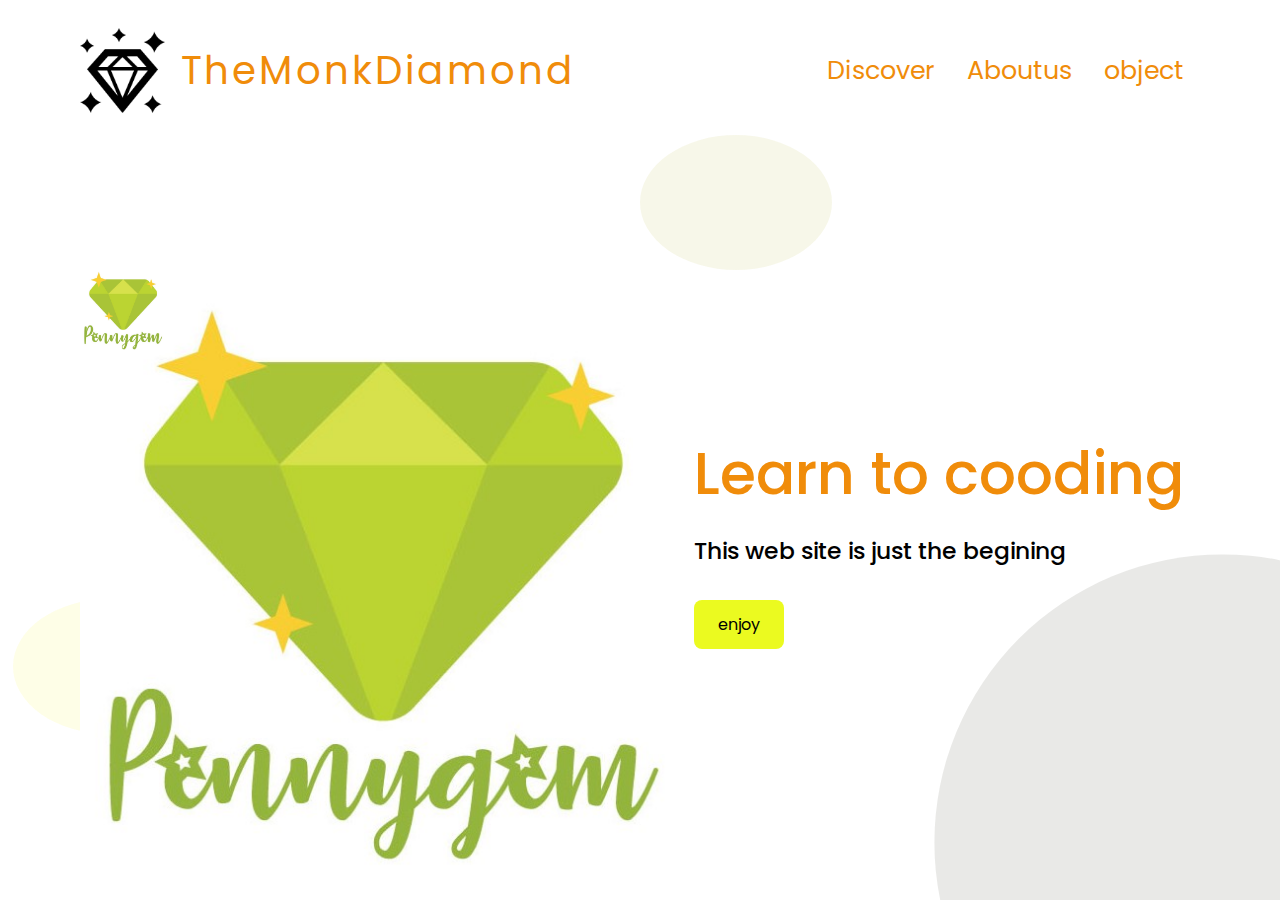
<file: index.html>
<!DOCTYPE html>
<html lang="en">
<head>
    <meta charset="UTF-8">
    <meta http-equiv="X-UA-Compatible" content="IE=edge">
    <meta name="viewport" content="width=device-width, initial-scale=1.0">
    <link rel="stylesheet" href="styles/index.css">
    <link rel="stylesheet" href="styles/index3.css">
    <title >The Monk Diamond Discovery </title>
</head>
<body class="container full-height-grow">
    
<header class="main-header">
    <a  class="brand-logo">
        <img class="img" src="images/iconmonstr-diamond-9-240.png" alt="diamond">
    <div  class="brand-logo-name">
        TheMonkDiamond
    </div>
</a>
    <nav class="main-nav">
        <ul>
            <li> <a href="index2.html ">Discover</a> </li>
            <li> <a href="aboutus.html">Aboutus</a></li>
            <li ><a href="https://getcodingkids.com/resource/the-monk-diamond/">object</a></li>
    </ul>
    </nav>
</header>
<section class="home-main-section">
    <div class="img-group">
<div class="team-img">
     <img src="/images/diamond.jpg" alt="">
</div>
   </div>
    <div class="text">
        <h1 class="title">
Learn to cooding
        </h1>
        <span class="text1">
            This web site is just the begining 
            
                </span>
                <a href="index.html" class="btn"> enjoy</a>
    </div>
    <div class="home-page-circle1"></div>
    <div class="home-page-circle2"></div>
    <div class="home-page-circle3"></div>
</section>
    
</body>
</html>
</file>
<file: styles/index.css>
@import url('https://fonts.googleapis.com/css2?family=Poppins:wght@500&display=swap');


*,*::before,*::after{
    box-sizing: border-box;
}
img{
    width: 85px;
    height: 85px;
}
body{
    background-color: white ;
    padding: 0;
    font-family: poppins, sans-serif;
    font-size: 1.22rem;
    min-height:100vh;
    margin: 0%;
    
}
.full-height-grow{
    display: flex;
    flex-direction: column;
    flex-grow: 1;

}
.brand-logo {
    display: flex;
    align-items: center;
    font-size: 29pt;
    color: rgb(240, 140, 10);
    text-decoration: none;

 }
 .brand-logo-name {
    margin-left: 1rem;
    letter-spacing: 3px;
   
    
 }
 .main-nav ul , .footer-nav ul{
     display: flex;
     margin: 0;
     padding: 0;
     list-style: none;

 }
 .main-nav a , .footer-nav a {
     color: rgb(240, 140, 10) ;
     text-decoration: none;
     padding: 1rem;
     font-size: 19pt;

 }
 .main-nav a:hover , .footer-nav a:hover{
     color:black;
 }
 .main-header , .main-footer{
    display: flex;
     justify-content:space-between;
     align-items: center;
  
 }
 .main-header{
    height: 140px;

 }
 .main-footer{
     height: 70px;
     background-color: greenyellow;
     font-weight: bold;
 }
 .socialmedia-link svg {
     width: 1em;
     margin-right:.25rem ;
 }

 

 .main-footer .container{
     display: flex;
     justify-content: space-between;
 }

 .container
 {
    max-width: 1200px;
    margin: 0 auto;
    padding: 0  40px;
  flex-grow: 1;
   
 }
 .title{
     color: rgb(240, 140, 10);
     font-size: 3em;
     font-weight: 500;
     margin-bottom: 1rem;
    

 }
 .text1{
     font-weight: 500;
     font-size: 1.2em;
     margin-bottom: 2rem;

 }
 .btn{
     color: black;
     background-color: rgb(235, 250, 32);
    padding: .75rem 1.5em;
    border-radius: .5rem;
    text-decoration: none;
    font-size: 12pt;
 }
</file>
<file: styles/index3.css>
.home-main-section{
    display: flex;
    justify-content: space-between;
    flex-grow: 1;
    align-items: stretch;
}
.home-main-section .img-group{
    flex-grow: 1;
    display: flex;
    flex-direction: column;
    justify-content: flex-end;
    align-items: stretch;

}
.home-main-section .team-img{
    background-image: url(/images/diamond.jpg);
    flex-grow: 1;
    max-height: 70vh;
    min-width: 30vw;
    background-size: contain;
    background-repeat: no-repeat ;
    background-position: bottom left;

} 
.home-main-section .text{
    display: flex;
    flex-direction: column;
    align-items: flex-start;
    margin: 1rem;
    align-self: center;
}

@media (max-width:900px){
    .home-main-section .img-group {
        display: none;
    }
    .home-main-section {
        justify-content: center;
    }
}
 .home-page-circle1 {
     position: absolute;
     width:15vw;
     height: 15vh;
     background-color: #f7f30f1a;
     border-radius: 50%;
     bottom: 13vw;
     left: 1vw;
z-index: -1;

}
.home-page-circle2{
    position: absolute;
     width:15vw;
     height: 15vh;
     background-color: #afad281a;
     border-radius: 50%;
    top: 15vh;
     left: 50vw;
z-index: -1;

}
.home-page-circle3{
    position: absolute;
    overflow: hidden;
     width:45vw;
     height: 45vw;
   bottom: 0;
    right: 0;
z-index: -1;

}
.home-page-circle3::before{
    background-color: #2726121a;
    transform: translate(40%, 40%);
    height: 100%;
    width: 100%;
    content: '';
    position: absolute;
    border-radius: 50%;

}
</file>
